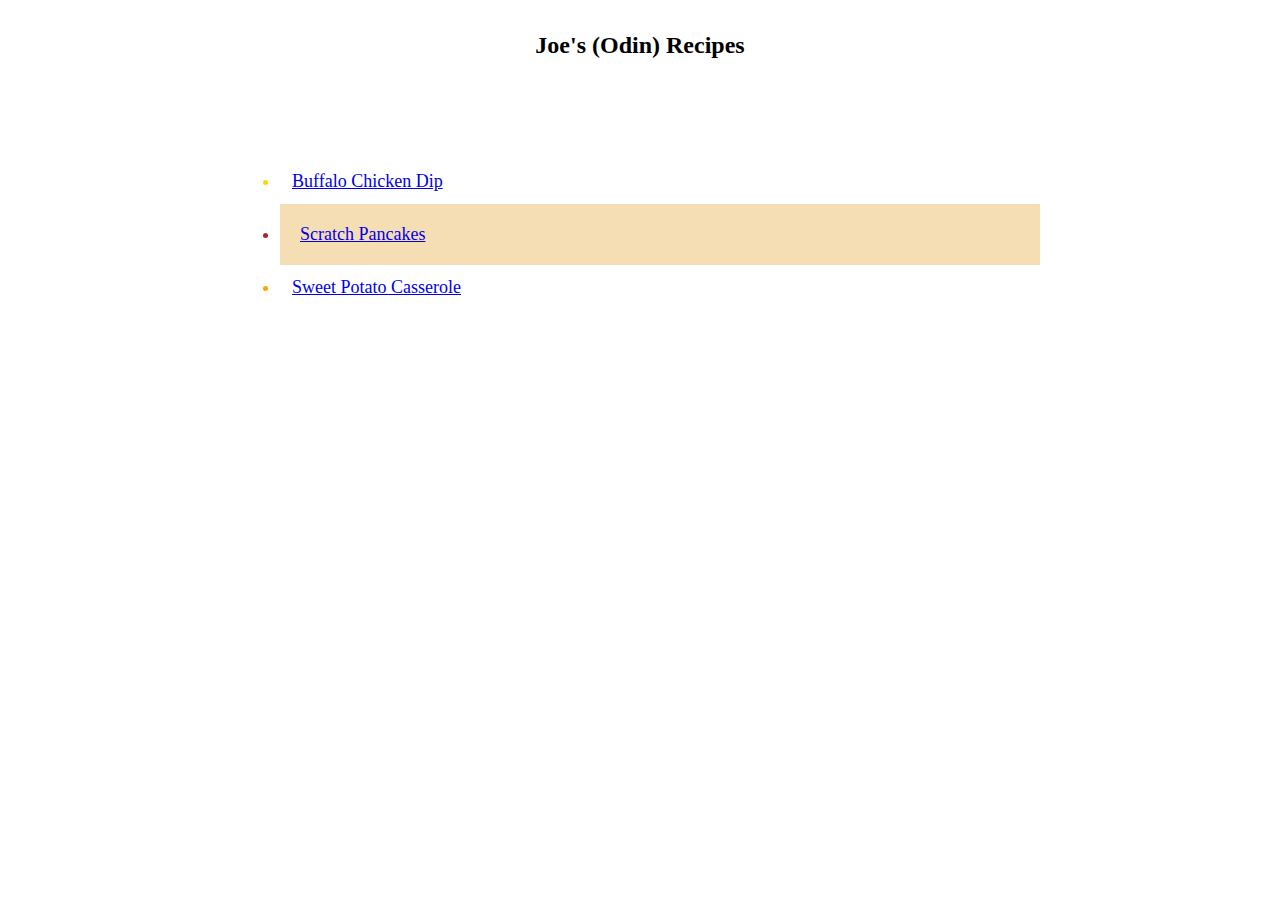
<file: index.html>
<!DOCTYPE html>
    <head lang="en">
        <meta charset="UTF-8">
        <link rel="stylesheet" href="./style.css">
        <title>Odin Recipes</title>
    </head>

    <body>
        <h1>Joe's (Odin) Recipes</h1>
        <div class="recipelist"><ul>
            <li class="buffalo"><a href="recipes/buffalo_chicken_dip.html">Buffalo Chicken Dip</a></li>
            <li class="pancakes"><a href="recipes/scratch_pancakes.html">Scratch Pancakes</a></li>
            <li class="spcass"><a href="recipes/sweet_potato_casserole.html">Sweet Potato Casserole</a></li>
        </ul></div>
    </body>
</file>
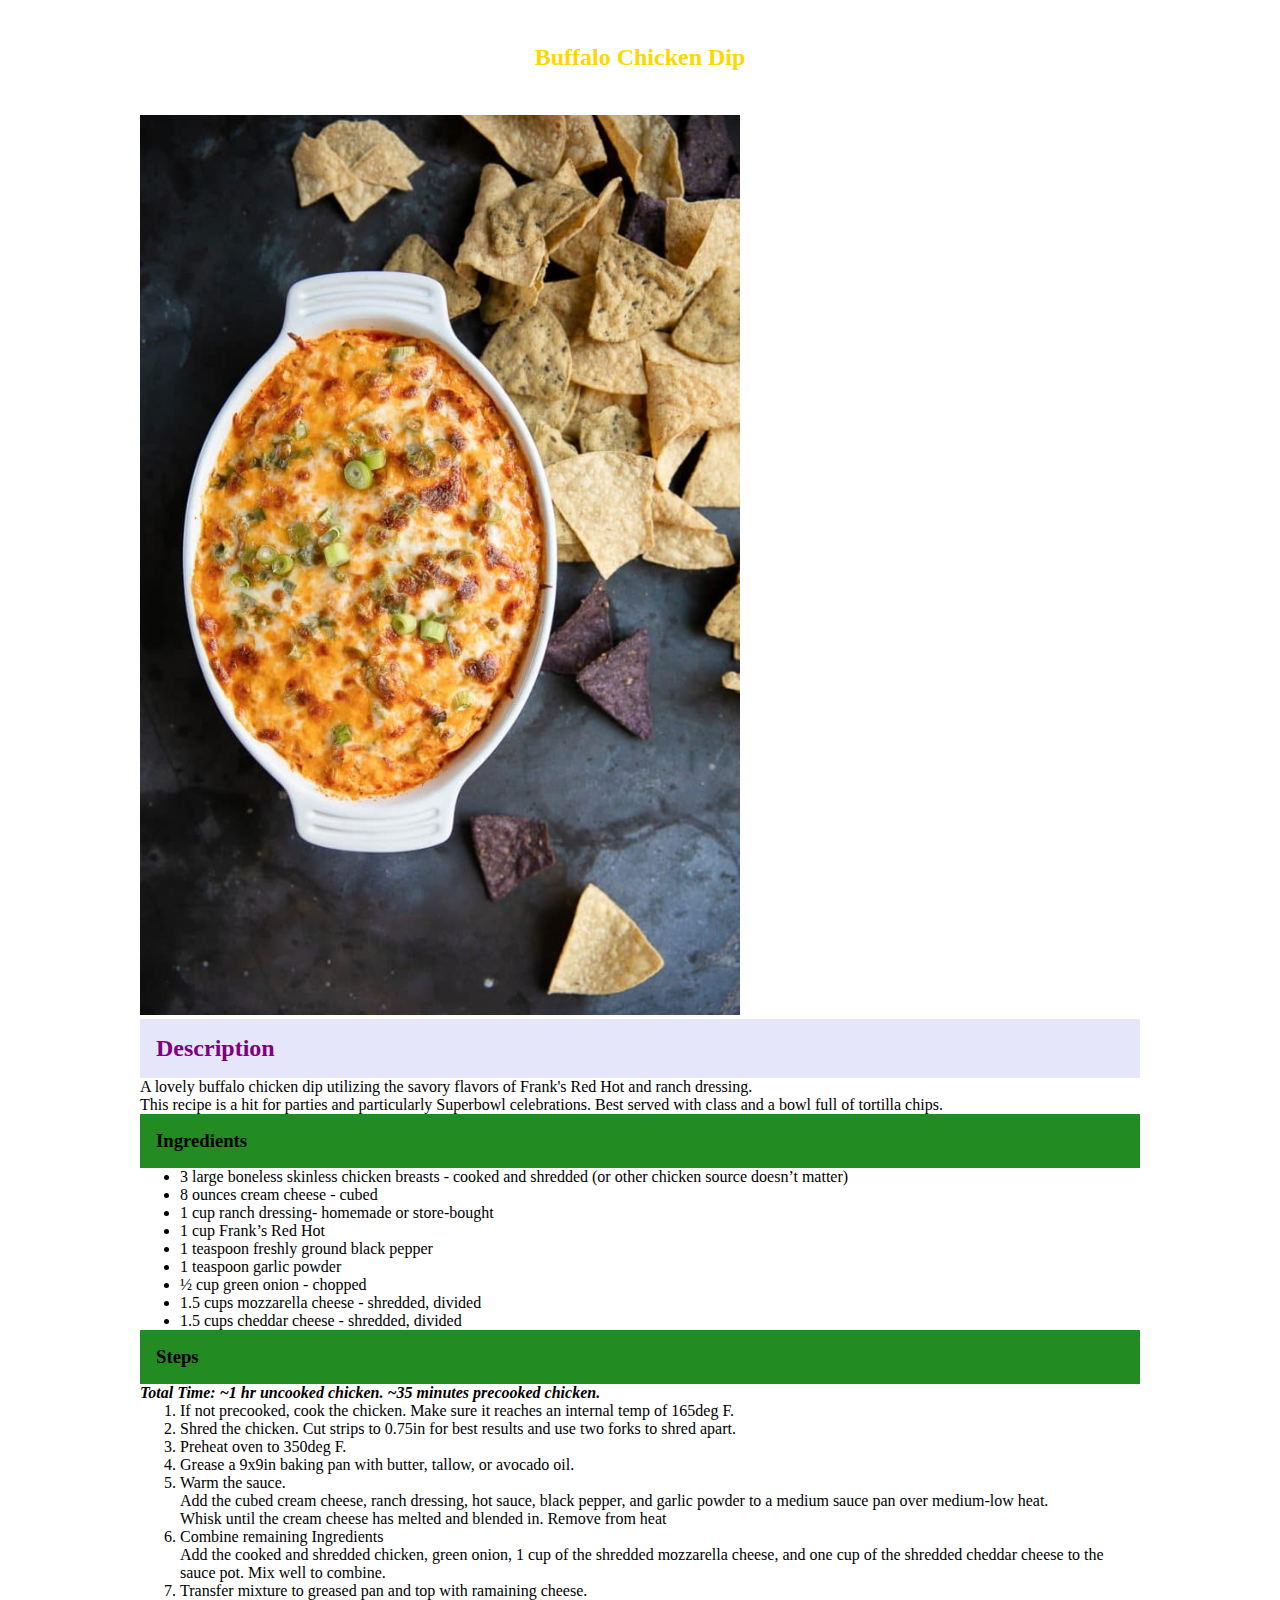
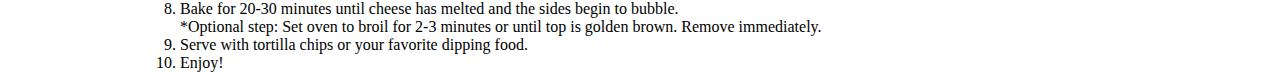
<file: recipes/buffalo_chicken_dip.html>
<!DOCTYPE html>
    <head lang="en">
        <meta charset="UTF-8">
        <link rel="stylesheet" href="../style.css">
        <title>Buffalo Chicken Dip</title>
    </head>

    <body>
        <h1 class="buffalo">Buffalo Chicken Dip</h1>
        <img src="../imgs/Buffalo-Chicken-Dip-2-700x1050.jpg" alt="Lovely crock of buffalo chicken dip" width="600">

        <h2 class="desc">Description</h2>
            <p>A lovely buffalo chicken dip utilizing the savory flavors of Frank's Red Hot and ranch dressing.</p>
            <p>This recipe is a hit for parties and particularly Superbowl celebrations. Best served with class and a bowl full of tortilla chips.</p>
        
        <h3 class="ing"><strong>Ingredients</strong></h3>
            <ul>
                <li>3 large boneless skinless chicken breasts - cooked and shredded (or other chicken source doesn’t matter)</li>
                <li>8 ounces cream cheese - cubed</li>
                <li>1 cup ranch dressing- homemade or store-bought</li>
                <li>1 cup Frank’s Red Hot</li>
                <li>1 teaspoon freshly ground black pepper</li>
                <li>1 teaspoon garlic powder</li>
                <li>½ cup green onion - chopped</li>
                <li>1.5 cups mozzarella cheese - shredded, divided</li>
                <li>1.5 cups cheddar cheese - shredded, divided</li>
            </ul>
        
        <h3 class="steps"><strong>Steps</strong></h3>
            <h4><em>Total Time: ~1 hr uncooked chicken. ~35 minutes precooked chicken.</em></h4>
            <ol>
                <li>If not precooked, cook the chicken. Make sure it reaches an internal temp of 165deg F. </li>
                <li>Shred the chicken. Cut strips to 0.75in for best results and use two forks to shred apart.</li>
                <li>Preheat oven to 350deg F.</li>
                <li>Grease a 9x9in baking pan with butter, tallow, or avocado oil.</li>
                <li>Warm the sauce. 
                    <p>Add the cubed cream cheese, ranch dressing, hot sauce, black pepper, and garlic powder to a medium sauce pan over medium-low heat.</p> 
                    <p>Whisk until the cream cheese has melted and blended in. Remove from heat</p></li>
                <li>Combine remaining Ingredients
                    <p>Add the cooked and shredded chicken, green onion, 1 cup of the shredded mozzarella cheese, and one cup of the shredded cheddar cheese to the sauce pot. Mix well to combine.</p></li>
                <li>Transfer mixture to greased pan and top with ramaining cheese.</li>
                <li>Bake for 20-30 minutes until cheese has melted and the sides begin to bubble.
                    <p>*Optional step: Set oven to broil for 2-3 minutes or until top is golden brown. Remove immediately.</p></li>
                <li>Serve with tortilla chips or your favorite dipping food.</li>
                <li>Enjoy!</li>
            </ol>
    </body>
</file>
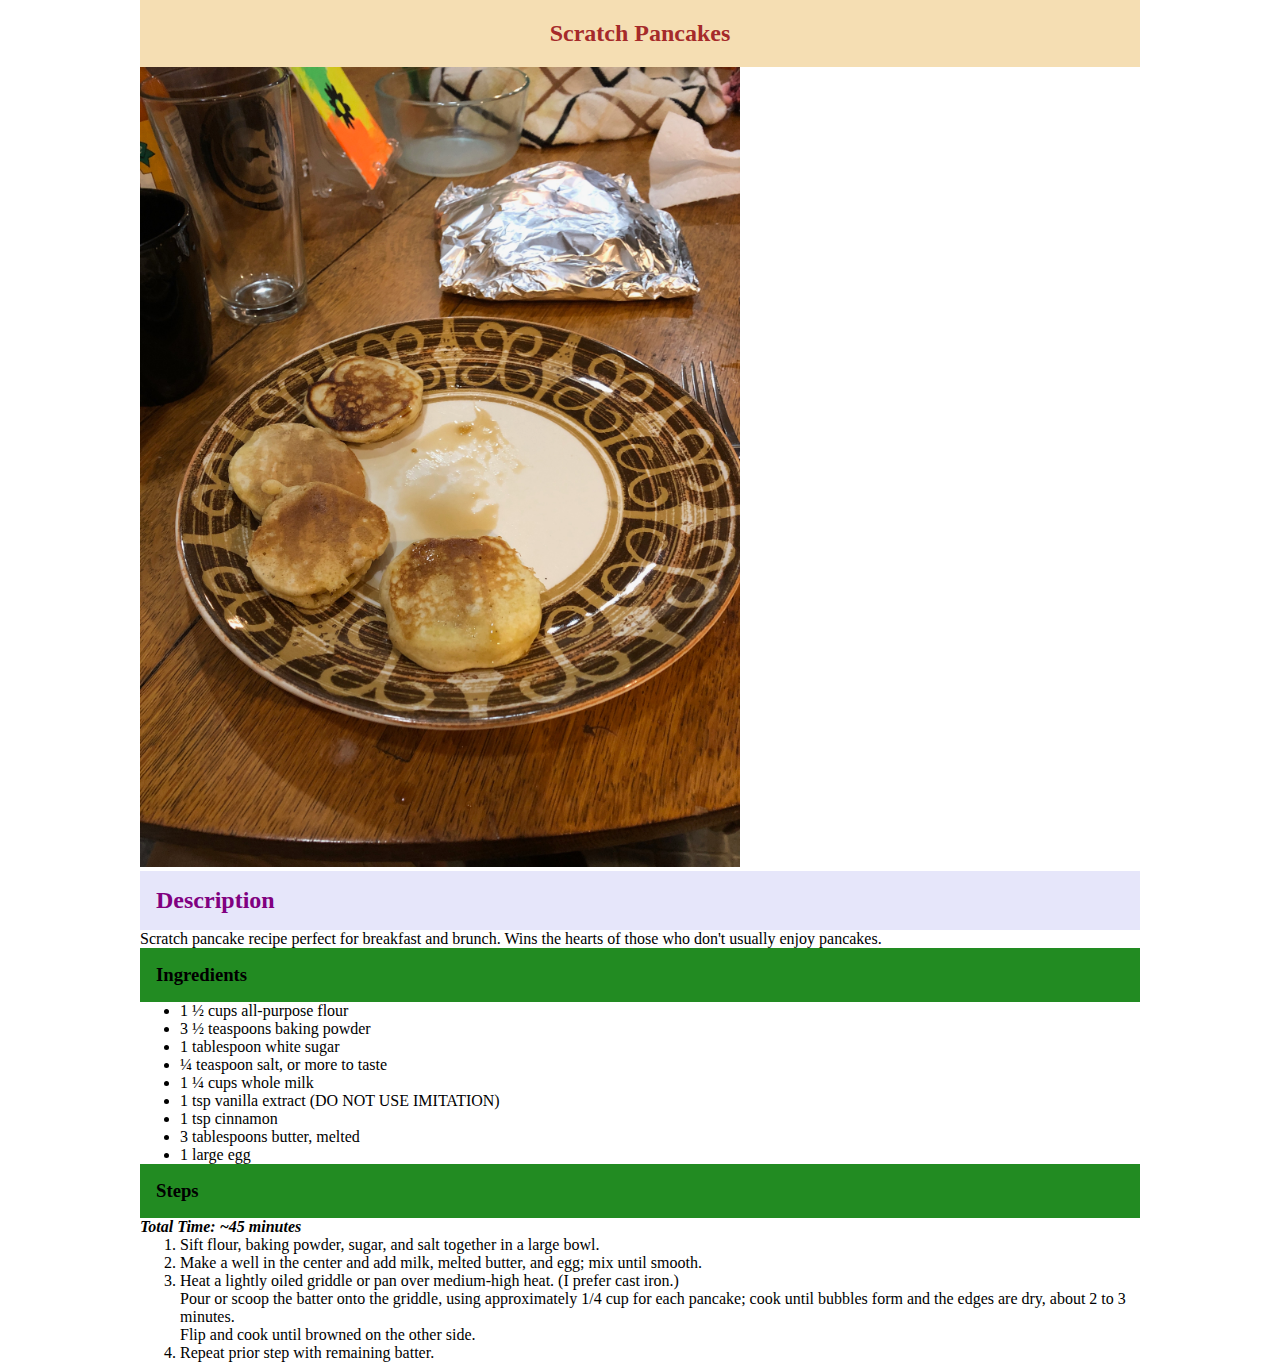
<file: recipes/scratch_pancakes.html>
<!DOCTYPE html>
    <head lang="en">
        <meta charset="UTF-8">
        <link rel="stylesheet" href="../style.css">
        <title>Scratch Pancakes</title>
    </head>

    <body>
        <h1 class="pancakes">Scratch Pancakes</h1>
        <img src="../imgs/pancakes.jpeg" alt="Delicious homemade pancakes." width="600">

        <h2 class="desc">Description</h2>
            <p>Scratch pancake recipe perfect for breakfast and brunch. Wins the hearts of those who don't usually enjoy pancakes.</p>
            
        <h3 class="ing"><strong>Ingredients</strong></h3>
            <ul>
                <li>1 ½ cups all-purpose flour</li>
                <li>3 ½ teaspoons baking powder</li>
                <li>1 tablespoon white sugar</li>
                <li>¼ teaspoon salt, or more to taste</li>
                <li>1 ¼ cups whole milk</li>
                <li>1 tsp vanilla extract (DO NOT USE IMITATION)</li>
                <li>1 tsp cinnamon</li>
                <li>3 tablespoons butter, melted</li>
                <li>1 large egg</li>
            </ul>
        
        <h3 class="steps"><strong>Steps</strong></h3>
            <h4><em>Total Time: ~45 minutes</em></h4>
            <ol>
                <li>Sift flour, baking powder, sugar, and salt together in a large bowl.</li> 
                <li>Make a well in the center and add milk, melted butter, and egg; mix until smooth.</li>
                <li>Heat a lightly oiled griddle or pan over medium-high heat. (I prefer cast iron.) 
                    <p>Pour or scoop the batter onto the griddle, using approximately 1/4 cup for each pancake; cook until bubbles form and the edges are dry, about 2 to 3 minutes.</p>
                    <p>Flip and cook until browned on the other side.</p></li>
                <li>Repeat prior step with remaining batter.</li>
            </ol>
    </body>
</file>
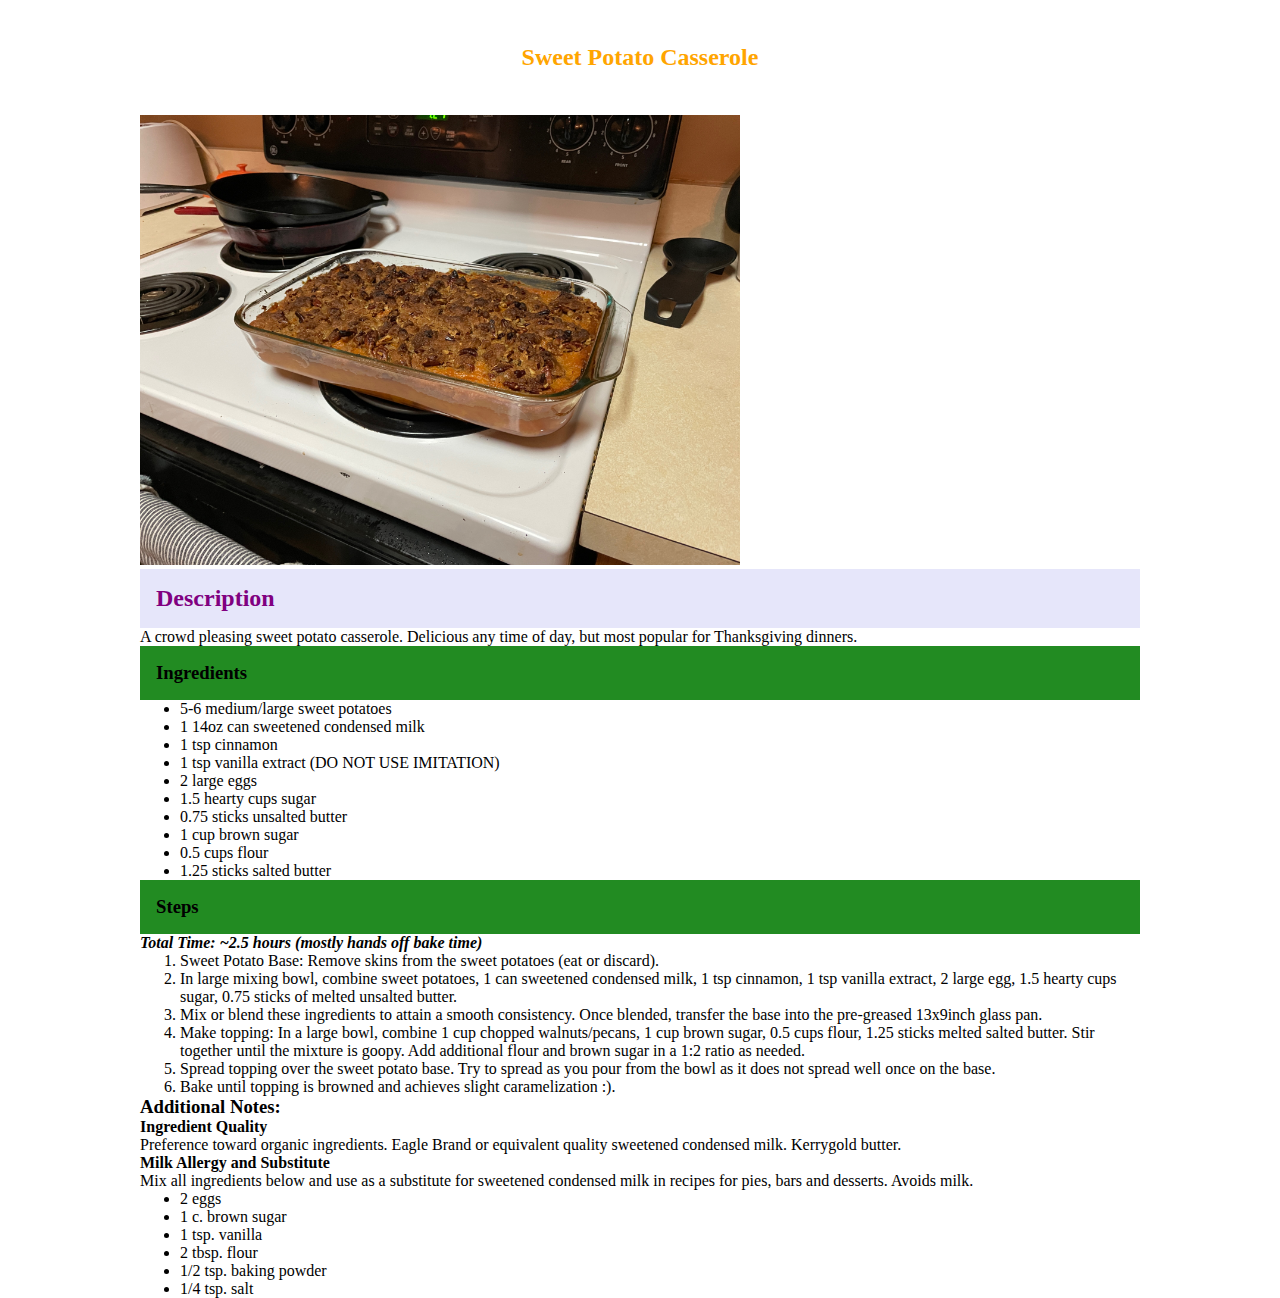
<file: recipes/sweet_potato_casserole.html>
<!DOCTYPE html>
    <head lang="en">
        <meta charset="UTF-8">
        <link rel="stylesheet" href="../style.css">
        <title>Sweet Potato Casserole</title>
    </head>

    <body>
        <h1 class="spcass">Sweet Potato Casserole</h1>
        <img src="../imgs/sweetpotatocasserol.jpeg" alt="Crowdpleasing sweet potato casserole." width="600">

        <h2 class="desc">Description</h2>
            <p>A crowd pleasing sweet potato casserole. Delicious any time of day, but most popular for Thanksgiving dinners.</p>
            
        <h3 class="ing"><strong>Ingredients</strong></h3>
            <ul>
                <li>5-6 medium/large sweet potatoes</li>
                <li>1 14oz can sweetened condensed milk</li>
                <li>1 tsp cinnamon</li>
                <li>1 tsp vanilla extract (DO NOT USE IMITATION)</li>
                <li>2 large eggs</li>
                <li>1.5 hearty cups sugar</li>
                <li>0.75 sticks unsalted butter</li>
                <li>1 cup brown sugar</li>
                <li>0.5 cups flour</li>
                <li>1.25 sticks salted butter</li>
            </ul>
        
        <h3 class="steps"><strong>Steps</strong></h3>
            <h4><em>Total Time: ~2.5 hours (mostly hands off bake time)</em></h4>
            <ol>
                <li>Sweet Potato Base: Remove skins from the sweet potatoes (eat or discard).</li>
                <li>In large mixing bowl, combine sweet potatoes, 1 can sweetened condensed milk, 1 tsp cinnamon, 1 tsp vanilla extract, 2 large egg, 1.5 hearty cups sugar, 0.75 sticks of melted unsalted butter.</li>
                <li>Mix or blend these ingredients to attain a smooth consistency. Once blended, transfer the base into the pre-greased 13x9inch glass pan.</li> 
                <li>Make topping: In a large bowl, combine 1 cup chopped walnuts/pecans, 1 cup brown sugar, 0.5 cups flour, 1.25 sticks melted salted butter. Stir together until the mixture is goopy. Add additional flour and brown sugar in a 1:2 ratio as needed.</li>
                <li>Spread topping over the sweet potato base. Try to spread as you pour from the bowl as it does not spread well once on the base.</li>
                <li>Bake until topping is browned and achieves slight caramelization :).</li>
            </ol>
        
        <h3>Additional Notes:</h3>
            <h4>Ingredient Quality</h4>
            <p>Preference toward organic ingredients. Eagle Brand or equivalent quality sweetened condensed milk. Kerrygold butter.</p>
            
            <h4>Milk Allergy and Substitute</h4>
            <p>Mix all ingredients below and use as a substitute for sweetened condensed milk in recipes for pies, bars and desserts. Avoids milk.
                <ul>
                    <li>2 eggs</li>
                    <li> 1 c. brown sugar</li>
                    <li>1 tsp. vanilla</li>
                    <li>2 tbsp. flour</li>
                    <li>1/2 tsp. baking powder</li>
                    <li>1/4 tsp. salt</li>
                </ul>
            </p>
    </body>
</file>
<file: style.css>
/* Global font control */
* {
    font-family: Cambria, Cochin, Georgia, Times, 'Times New Roman', serif;
    margin-top: 32px;
    max-width: 1000px;
    margin: auto auto;
}

h1 {
    font-size: x-large;
    font-weight: bolder;
    text-align: center;
    margin: 32px;
}

.recipelist {
    font-size: large;
    margin: 100px;
}

.buffalo {
    color: gold;
    padding: 12px
}

.pancakes {
    color: brown;
    background-color: wheat;
    background-clip: padding-box;
    margin: auto;
    padding: 20px;
   }

.spcass {
    color: orange;
    padding: 12px
}

.desc {
    color: purple;
    background-color: lavender;
    background-clip: padding-box;
    padding: 16px;
    margin: 0px auto;
}

.ing,
.steps {
    background-color: forestgreen;
    background-clip: padding-box;
    padding: 16px;
}
</file>
